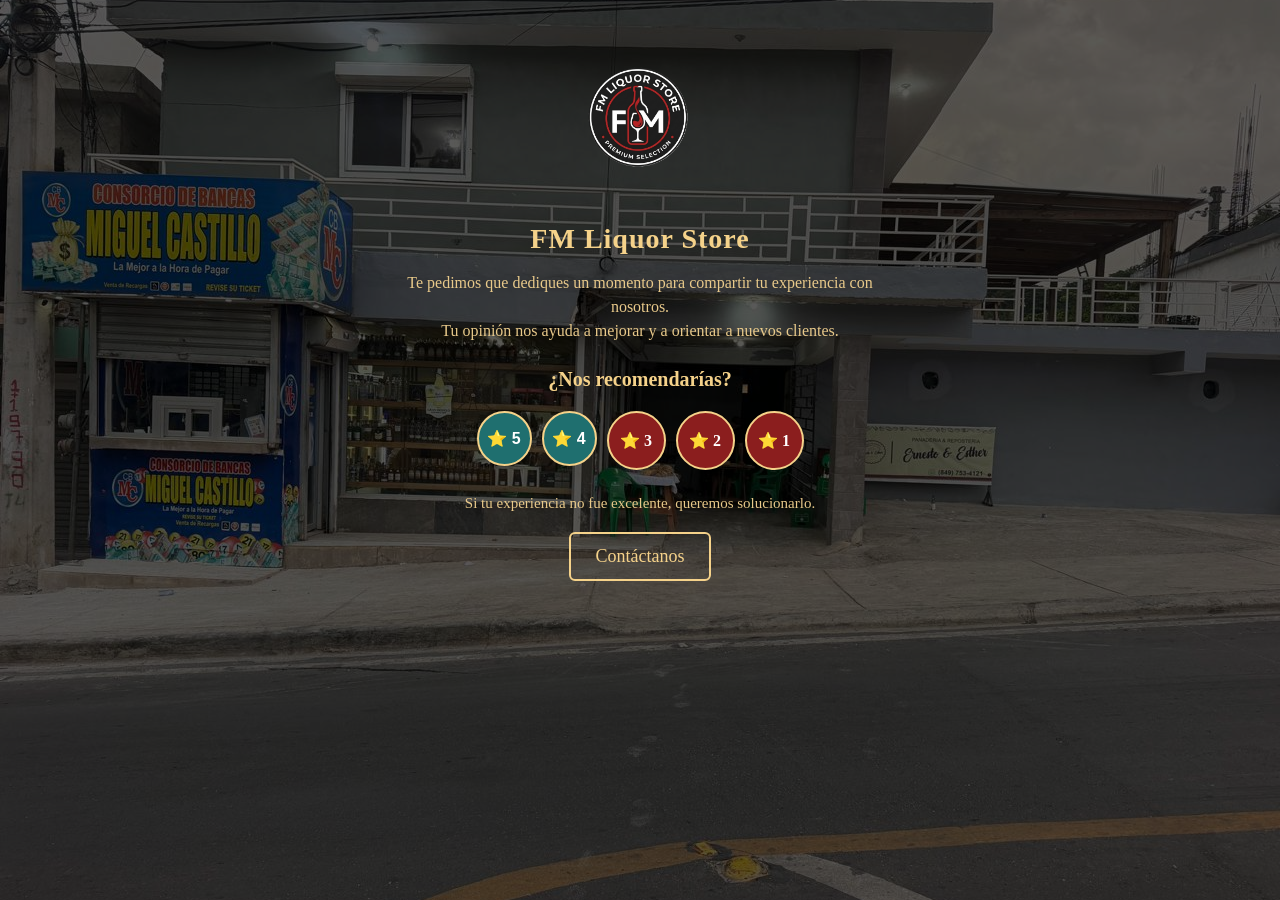
<file: index.html>
<!DOCTYPE html>
<html lang="it">
<head>
  <meta charset="UTF-8" />
  <meta name="viewport" content="width=device-width, initial-scale=1.0" />
  <title>FM Liquor Store - Feedback</title>
  <link rel="stylesheet" href="style.css" />
</head>

<body>

  <div class="background"></div>

<div class="container">

  <img src="Logo.png" alt="FM Liquor Store Logo" class="logo" />

  <h2 class="title">FM Liquor Store</h2>

  <p class="subtitle">
    Te pedimos que dediques un momento para compartir tu experiencia con nosotros.<br>
    Tu opinión nos ayuda a mejorar y a orientar a nuevos clientes.
  </p>

  <h3 class="question">¿Nos recomendarías?</h3>

  <div class="rating">
    <button class="rate green" onclick="showGoogle()">⭐ 5</button>
    <button class="rate green" onclick="showGoogle()">⭐ 4</button>

    <a class="rate red" href="negativa.html">⭐ 3</a>
    <a class="rate red" href="negativa.html">⭐ 2</a>
    <a class="rate red" href="negativa.html">⭐ 1</a>
  </div>

  <p class="note">
    Si tu experiencia no fue excelente, queremos solucionarlo.
  </p>

  <a class="contact-btn" href="https://wa.me/18095382957?text=Hola%20FM%20Liquor%20Store,%20quiero%20hablar%20de%20un%20problema." target="_blank">
      Contáctanos
  </a>

</div>

<!-- POPUP GOOGLE -->
<div id="googlePopup" class="popup hidden">
  <div class="popup-box">

    <div class="close-popup" onclick="closePopup()">✕</div>

    <p class="popup-text">
      Nos alegra mucho saber que nos recomendarías.<br>
      Por favor comparte tu experiencia haciendo clic en el logo.
    </p>

    <a href="https://www.google.com/maps/place/FM+Liquor+Store+%26+Grill/@19.2064759,-69.3486585,17z/data=!3m1!4b1!4m6!3m5!1s0x8eaee1e413f3eee9:0xd08c3a136754bc49!8m2!3d19.2064759!4d-69.3486585!16s%2Fg%2F11p17s73pt?entry=ttu" target="_blank">
      <img src="GoogleScritta.png" class="google-img" alt="Deja una reseña en Google">
    </a>


    <p class="popup-small">
      Si tienes dudas que deseas tratar en privado, contáctanos.
    </p>

    <a class="contact-btn small" href="https://wa.me/18095382957?text=Hola%20FM%20Liquor%20Store,%20quiero%20hablar%20de%20un%20problema." target="_blank">
        Contáctanos
    </a>

  </div>
</div>

  </div>

  <script>
    function showGoogle() {
      document.getElementById("googlePopup").classList.remove("hidden");
    }

    function closePopup() {
        document.getElementById("googlePopup").classList.add("hidden");
    }
    </script>
</body>
</html>
</file>
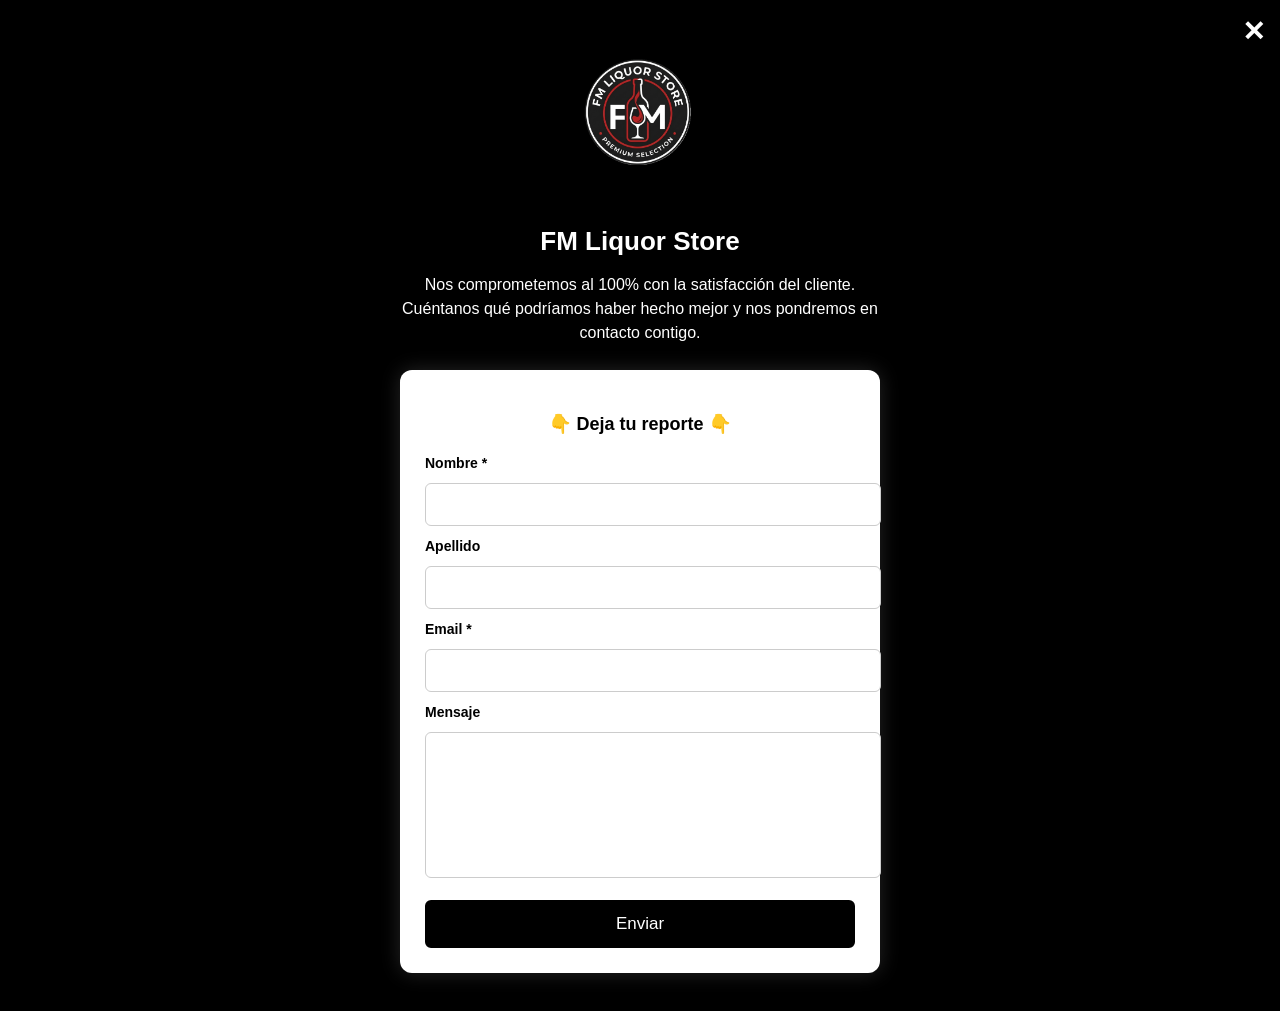
<file: negativa.html>
<!DOCTYPE html>
<html lang="es">
<head>
  <meta charset="UTF-8">
  <meta name="viewport" content="width=device-width, initial-scale=1.0">
  <title>FM Liquor Store - Reporte de Cliente</title>
  <link rel="stylesheet" href="style.css">
</head>

<body class="negative-body">

  <div class="exit-top-right" onclick="goHome()">✕</div>

  <div class="negative-container">

    <img src="Logo.png" class="negative-logo" alt="Logo FM Liquor Store">

    <h2 class="negative-title">FM Liquor Store</h2>

    <p class="negative-subtitle">
      Nos comprometemos al 100% con la satisfacción del cliente.<br>
      Cuéntanos qué podríamos haber hecho mejor y nos pondremos en contacto contigo.
    </p>

    <div class="negative-box">

      <h3 class="negative-box-title">👇 Deja tu reporte 👇</h3>

      <form id="negativeForm" class="negative-form" onsubmit="return sendNegative(event)">
        <label>Nombre *</label>
        <input type="text" required>

        <label>Apellido</label>
        <input type="text">

        <label>Email *</label>
        <input type="email" required>

        <label>Mensaje</label>
        <textarea></textarea>

        <button type="submit">Enviar</button>
      </form>

      <p id="thankYouMessage" class="thank-you hidden">
        Gracias por dedicar un poco de tu tiempo para ayudarnos a mejorar.
      </p>

    </div>

  </div>

  <script>
    function sendNegative(event) {
      event.preventDefault(); // evita el refresh

      // oculta el formulario
      document.getElementById("negativeForm").classList.add("hidden");

      // muestra el mensaje de agradecimiento
      document.getElementById("thankYouMessage").classList.remove("hidden");

      return false;
    }

    function goHome() {
      window.location.href = "index.html";
    }
  </script>

</body>
</html>
</file>
<file: style.css>
/* Background */
.background {
  position: fixed;
  top: 0;
  left: 0;
  width: 100%;
  height: 100%;
  background: url("Background.jpg") center/cover no-repeat;
  filter: brightness(0.35);
  z-index: -1;
}

/* Container */
.container {
  max-width: 480px;
  margin: 0 auto;
  padding: 40px 20px;
  text-align: center;
  color: #f5d28a;
  font-family: "Georgia", serif;
}

/* Logo */
.logo {
  width: 140px;
  margin-bottom: 10px;
}

/* Titles */
.title {
  font-size: 28px;
  font-weight: bold;
  margin-bottom: 15px;
  letter-spacing: 1px;
}

.subtitle {
  font-size: 16px;
  line-height: 1.5;
  margin-bottom: 25px;
  color: #e8c98a;
}

.question {
  font-size: 20px;
  margin-bottom: 20px;
  font-weight: bold;
}

/* Rating buttons */
.rating {
  display: flex;
  justify-content: center;
  gap: 10px;
  margin-bottom: 25px;
}

.rate {
  width: 55px;
  height: 55px;
  border-radius: 50%;
  border: 2px solid #f5d28a;
  font-size: 16px;
  display: flex;
  justify-content: center;
  align-items: center;
  text-decoration: none;
  color: white;
  font-weight: bold;
}

.green {
  background: #1f6f6f;
}

.red {
  background: #8b1e1e;
}

/* Note */
.note {
  margin-bottom: 20px;
  font-size: 15px;
  color: #e8c98a;
}

/* Contact button */
.contact-btn {
  display: inline-block;
  padding: 12px 25px;
  border: 2px solid #f5d28a;
  color: #f5d28a;
  text-decoration: none;
  font-size: 18px;
  border-radius: 6px;
}

.contact-btn:hover {
  background: #f5d28a;
  color: black;
}

.fake-form {
  display: flex;
  flex-direction: column;
  gap: 12px;
  margin-top: 20px;
}

.fake-form input,
.fake-form textarea {
  padding: 12px;
  border-radius: 6px;
  border: 1px solid #f5d28a;
  background: rgba(0,0,0,0.4);
  color: #f5d28a;
  font-size: 16px;
}

.fake-form textarea {
  height: 120px;
  resize: none;
}

.fake-form button {
  padding: 12px;
  background: #f5d28a;
  color: black;
  border: none;
  border-radius: 6px;
  font-size: 18px;
  cursor: pointer;
}

/* POPUP */
.popup {
  position: fixed;
  top: 0;
  left: 0;
  width: 100%;
  height: 100%;
  background: rgba(0,0,0,0.75);
  display: flex;
  justify-content: center;
  align-items: center;
}

.hidden {
  display: none;
}

.popup-box {
  background: black;
  border: 2px solid #f5d28a;
  padding: 25px;
  width: 85%;
  max-width: 380px;
  text-align: center;
  color: #f5d28a;
  border-radius: 10px;
}

.popup-text {
  font-size: 18px;
  margin-bottom: 20px;
}

.google-img {
  width: 180px;
  cursor: pointer;
  margin-bottom: 20px;
}

.popup-small {
  font-size: 14px;
  margin-bottom: 15px;
}

.contact-btn.small {
  font-size: 16px;
  padding: 10px 20px;
}

.close-popup {
  position: absolute;
  top: 8px;
  right: 12px;
  font-size: 22px;
  color: #f5d28a;
  cursor: pointer;
  font-weight: bold;
  transition: 0.2s;
}

.close-popup:hover {
  color: white;
}

/* PAGINA NEGATIVA */
.negative-body {
  background: black;
  color: white;
  font-family: Arial, sans-serif;
  padding: 30px 15px;
}

.negative-container {
  max-width: 480px;
  margin: 0 auto;
  text-align: center;
}

.negative-logo {
  width: 150px;
  margin-bottom: 15px;
}

.negative-title {
  font-size: 26px;
  font-weight: bold;
  margin-bottom: 15px;
}

.negative-subtitle {
  font-size: 16px;
  line-height: 1.5;
  margin-bottom: 25px;
}

/* BOX BIANCO */
.negative-box {
  background: white;
  color: black;
  padding: 25px;
  border-radius: 12px;
  box-shadow: 0 0 20px rgba(255,255,255,0.15);
}

.negative-box-title {
  font-size: 18px;
  margin-bottom: 20px;
}

/* FORM */
.negative-form {
  display: flex;
  flex-direction: column;
  gap: 12px;
  text-align: left;
}

.negative-form label {
  font-weight: bold;
  font-size: 14px;
}

.negative-form input,
.negative-form textarea {
  width: 100%;
  padding: 12px;
  border-radius: 6px;
  border: 1px solid #ccc;
  font-size: 15px;
}

.negative-form textarea {
  height: 120px;
  resize: none;
}

.negative-form button {
  margin-top: 10px;
  padding: 12px;
  background: black;
  color: white;
  border: 2px solid black;
  border-radius: 6px;
  font-size: 17px;
  cursor: pointer;
  transition: 0.2s;
}

.negative-form button:hover {
  background: white;
  color: black;
}

.thank-you {
  font-size: 18px;
  font-weight: bold;
  text-align: center;
  margin-top: 20px;
}

.hidden {
  display: none;
}

.exit-top-right {
  position: fixed;
  top: 15px;
  right: 15px;
  font-size: 28px;
  font-weight: bold;
  color: white;
  cursor: pointer;
  z-index: 9999;
  transition: 0.2s;
}

.exit-top-right:hover {
  color: #bbbbbb;
}

/* Mobile */
@media (max-width: 480px) {
  .rate {
    width: 48px;
    height: 48px;
    font-size: 14px;
  }
}
</file>
